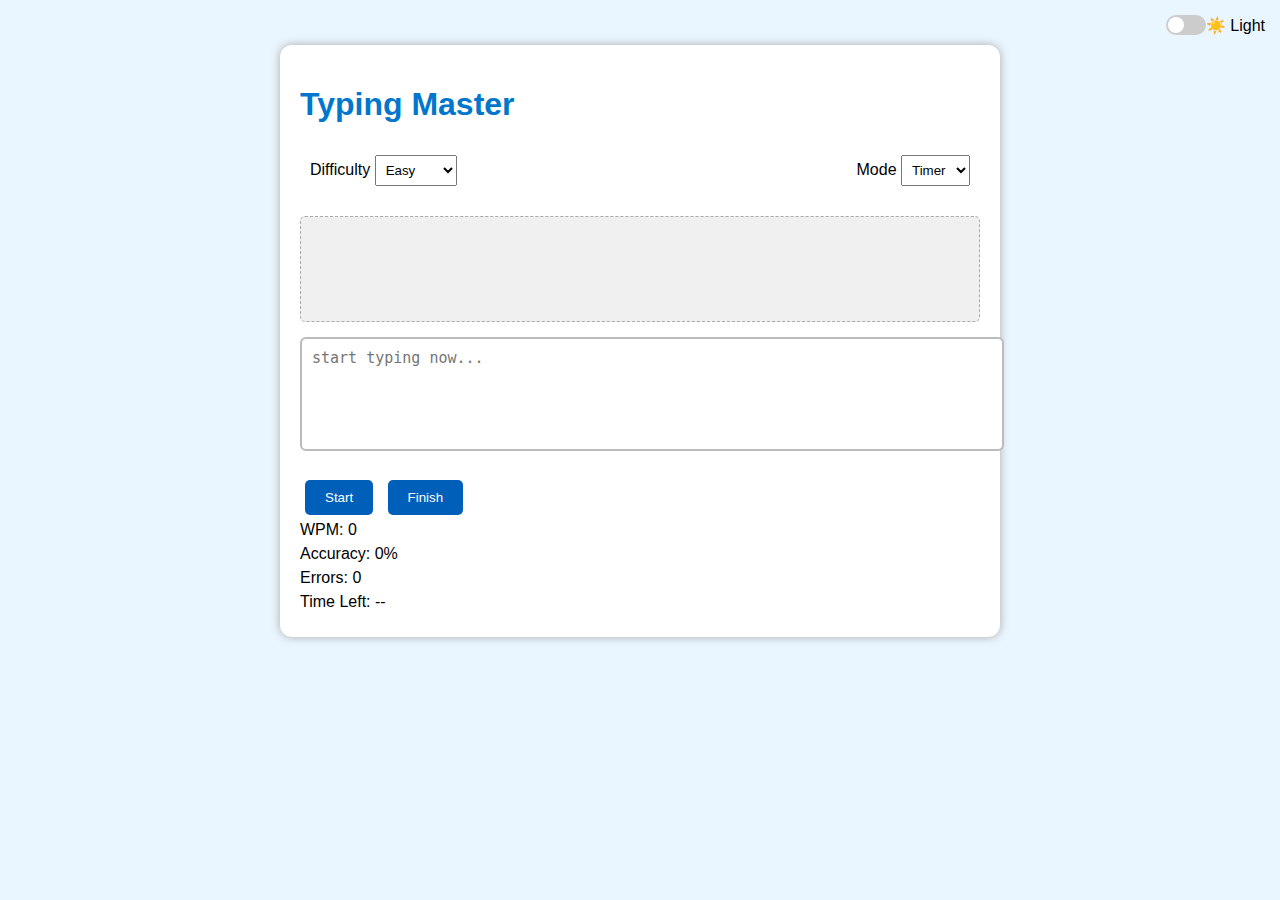
<file: index.html>
<!DOCTYPE html>
<html lang="en">
<head>
  <meta charset="UTF-8">
  <title>My Typing Game</title>
  <link rel="stylesheet" href="style.css">
</head>
<body class="light-mode">
  <!-- Dark/Light Toggle -->
  <div class="lightDarkBox">
    <label class="swich">
      <input type="checkbox" id="modeSwitch">
      <span class="sliidr"></span>
    </label>
    <span id="modeText">☀️ Light</span>
  </div>
  <div class="contner">
    <h1>Typing Master</h1>
    <div class="optz">
      <div class="o-row">
        <label>Difficulty</label>
        <select id="diffLv">
          <option value="easy">Easy</option>
          <option value="medium">Medium</option>
          <option value="hard">Hard</option>
        </select>
      </div>
      <div class="o-row">
        <label>Mode</label>
        <select id="modCh">
          <option value="timer">Timer</option>
          <option value="score">Score</option>
        </select>
      </div>
    </div>
    <div class="quoteArea" id="quoteHere"></div>
    <textarea id="inputBox" placeholder="start typing now..."></textarea>
    <div class="btn-area">
      <button id="btnStart">Start</button>
      <button id="btnStop">Finish</button>
    </div>
    <div class="stats">
      <p>WPM: <span id="wpm">0</span></p>
      <p>Accuracy: <span id="acc">0%</span></p>
      <p>Errors: <span id="errs">0</span></p>
      <p>Time Left: <span id="leftTime">--</span></p>
    </div>
  </div>
  <script src="words.js"></script>
  <script src="script.js"></script>
</body>
</html>
</file>
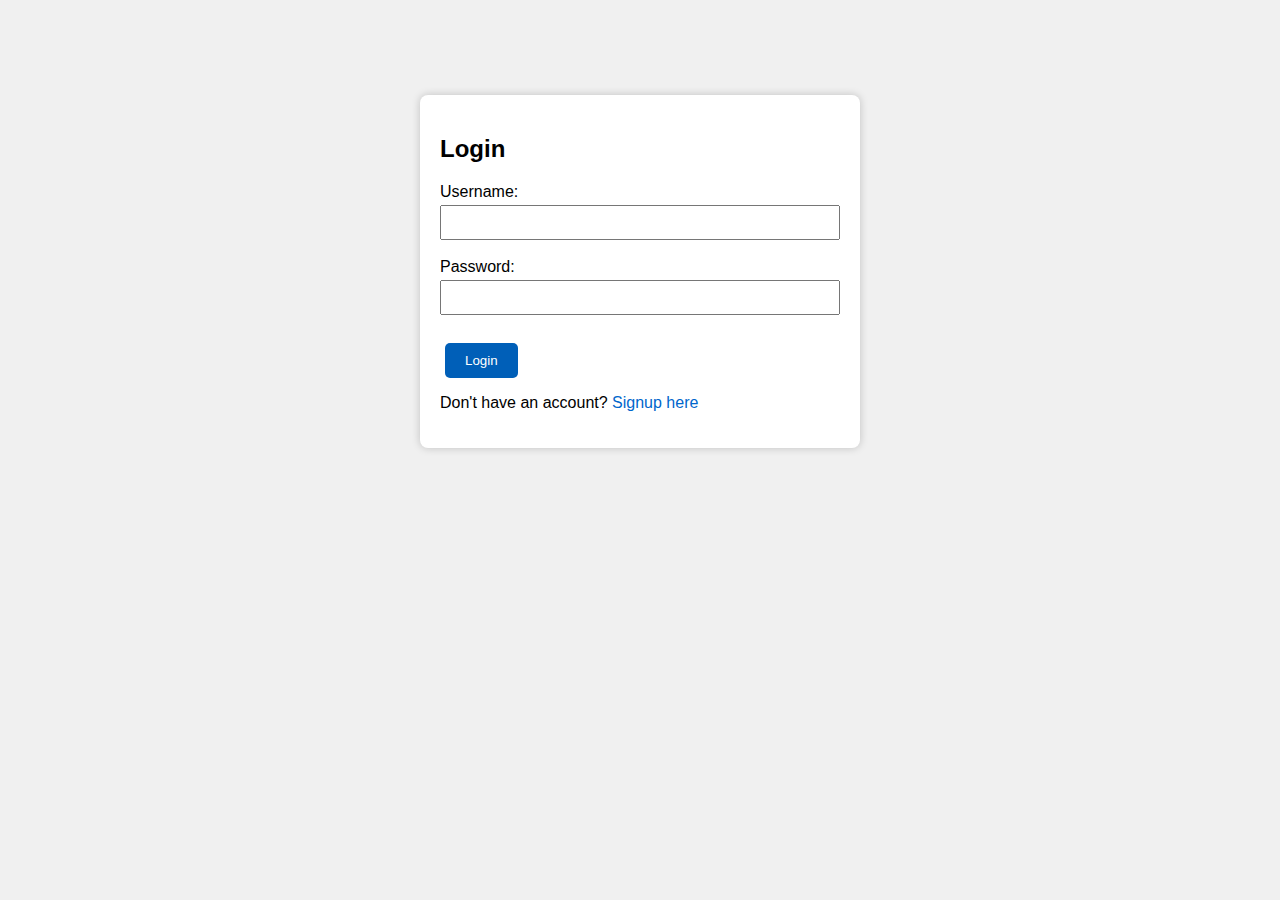
<file: login.html>
<!DOCTYPE html>
<html>
<head>
  <title>Login</title>
  <link rel="stylesheet" href="style.css">
</head>
<body>
  <div class="container">
    <h2>Login</h2>
    <form id="loginForm">
      <label>Username:</label><br>
      <input type="text" id="loginUsername" required><br><br>
      <label>Password:</label><br>
      <input type="password" id="loginPassword" required><br><br>
      <button type="submit">Login</button>
    </form>
    <p>Don't have an account? <a href="signup.html">Signup here</a></p>
  </div>

  <script src="login.js"></script>
</body>
</html>
</file>
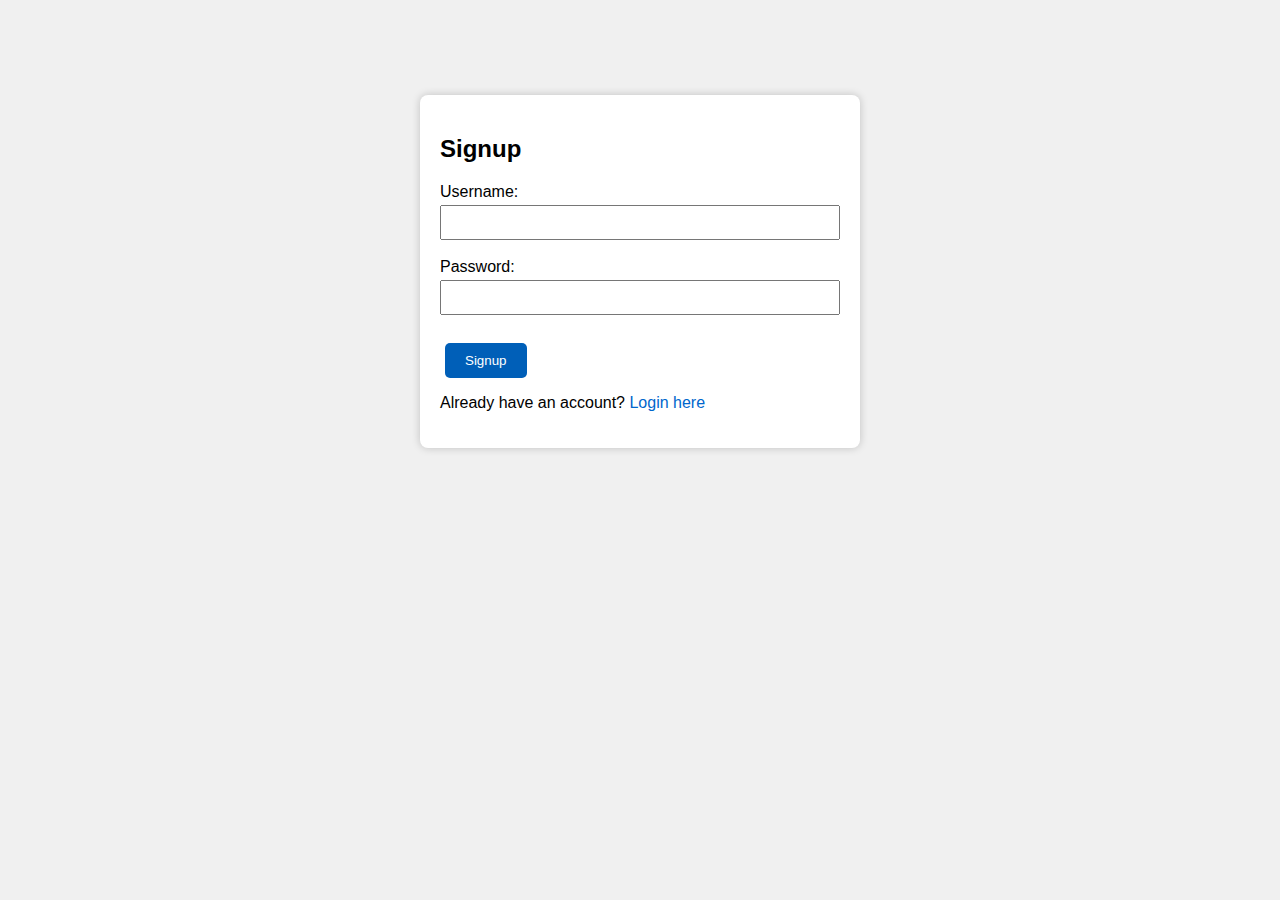
<file: signup.html>
<!DOCTYPE html>
<html>
<head>
  <title>Signup</title>
  <link rel="stylesheet" href="style.css">
</head>
<body>
  <div class="container">
    <h2>Signup</h2>
    <form id="signupForm">
      <label>Username:</label><br>
      <input type="text" id="signupUsername" required><br><br>
      <label>Password:</label><br>
      <input type="password" id="signupPassword" required><br><br>
      <button type="submit">Signup</button>
    </form>
    <p>Already have an account? <a href="login.html">Login here</a></p>
  </div>

  <script src="signup.js"></script>
</body>
</html>
</file>
<file: style.css>
body {
  font-family: sans-serif;
  padding: 15px;
  margin: 0;
  transition: background 0.4s, color 0.4s;
}
body.light-mode {
  background: #eaf6ff;
  color: #000;
}
body.nightMood {
  background: #1b1b1b;
  color: #eee;
}
.contner {
  max-width: 680px;
  margin: auto;
  padding: 20px;
  background: #fff;
  border-radius: 12px;
  box-shadow: 0 0 10px #aaa;
}
body.nightMood .contner {
  background: #2a2a2a;
}
h1 {
  color: #0077cc;
}
.optz {
  display: flex;
  justify-content: space-between;
  margin-bottom: 20px;
}
.o-row {
  margin: 10px;
}
select {
  padding: 6px;
}
.quoteArea {
  background: #f0f0f0;
  border: 1px dashed #aaa;
  padding: 12px;
  min-height: 80px;
  margin-bottom: 15px;
  border-radius: 5px;
}
body.nightMood .quoteArea {
  background: #333;
  border-color: #888;
}
#inputBox {
  width: 100%;
  height: 90px;
  padding: 10px;
  font-size: 15px;
  border: 2px solid #bbb;
  border-radius: 6px;
  resize: none;
}
body.nightMood #inputBox {
  background: #444;
  color: #fff;
  border-color: #888;
}
.btn-area {
  margin-top: 15px;
}
button {
  padding: 8px 14px;
  background: #005fb8;
  color: white;
  border: none;
  border-radius: 5px;
  margin: 0 5px;
  cursor: pointer;
}
button:hover {
  background: #004494;
}
.stats p {
  margin: 6px 0;
}
.correct {
  color: green;
}
.incorrect {
  color: red;
}
.lightDarkBox {
  display: flex;
  align-items: center;
  margin-bottom: 10px;
  justify-content: flex-end;
}
.swich {
  width: 40px;
  height: 20px;
  position: relative;
}
.sliidr {
  position: absolute;
  background-color: #ccc;
  border-radius: 20px;
  top: 0; bottom: 0; left: 0; right: 0;
}
.swich input {
  opacity: 0;
  width: 0;
  height: 0;
}
.sliidr:before {
  content: "";
  position: absolute;
  height: 16px;
  width: 16px;
  left: 2px;
  bottom: 2px;
  background: white;
  border-radius: 50%;
  transition: 0.3s;
}
.swich input:checked + .sliidr {
  background: #2196f3;
}
.swich input:checked + .sliidr:before {
  transform: translateX(20px);
}
body {
  font-family: Arial, sans-serif;
  background: #f0f0f0;
}
.container {
  max-width: 400px;
  margin: 80px auto;
  padding: 20px;
  background: white;
  border-radius: 8px;
  box-shadow: 0 0 8px rgba(0,0,0,0.2);
}
input {
  width: 100%;
  padding: 8px;
  box-sizing: border-box;
  margin-top: 4px;
}
button {
  padding: 10px 20px;
  margin-top: 10px;
  cursor: pointer;
}
a {
  color: #0066cc;
  text-decoration: none;
}
a:hover {
  text-decoration: underline;
}
</file>
